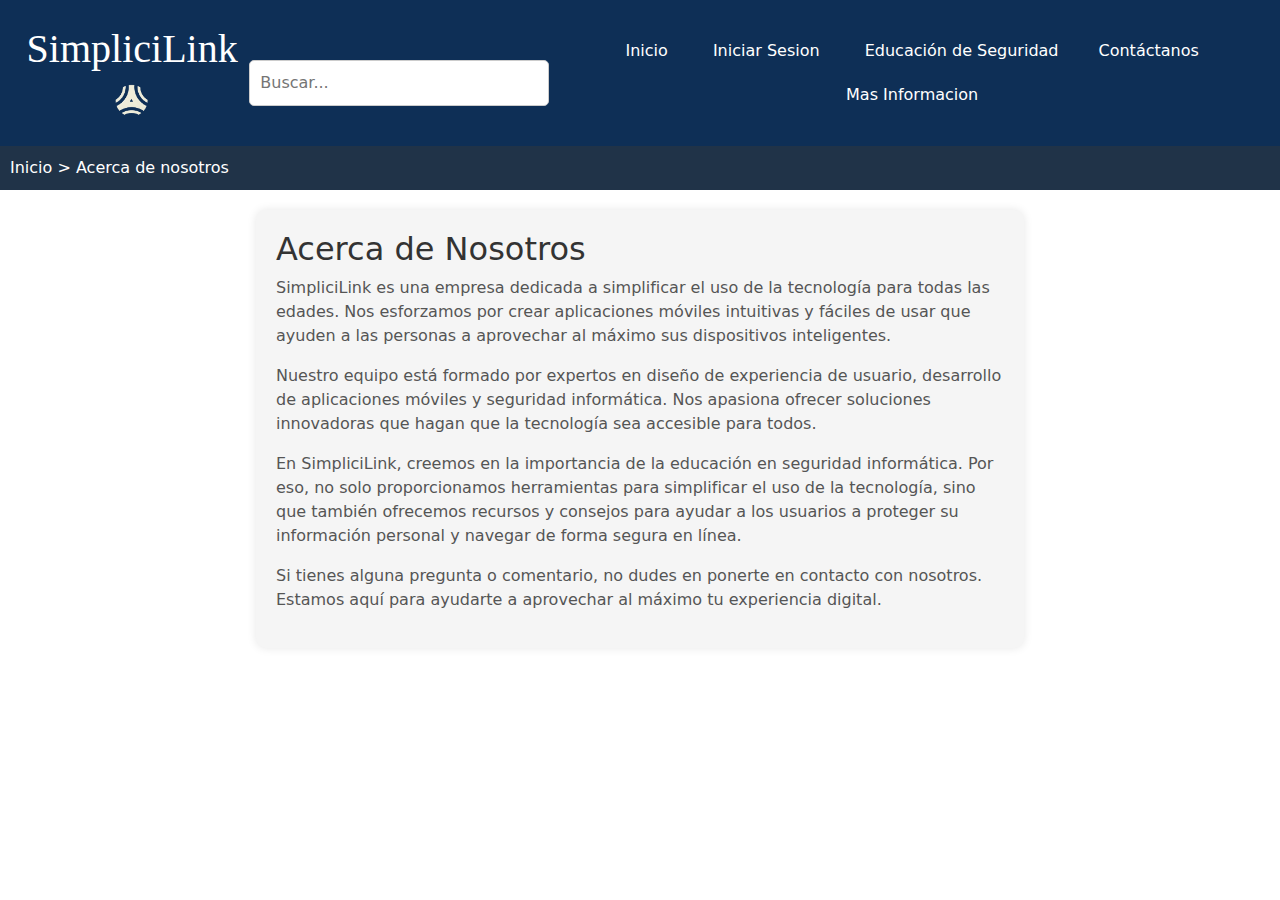
<file: Simple/acerca.html>
<!DOCTYPE html>
<html lang="es">

<head>
    <meta charset="UTF-8">
    <meta name="viewport" content="width=device-width, initial-scale=1.0">
    <meta name="viewport" content="width=device-width, initial-scale=1">
    <title>SimpliciLink - Tu Guía en el Mundo Digital</title>
    <link rel="stylesheet" href="css/index.css">
    <link rel="stylesheet" type="text/css" href="css/BarraBusqueda.css">
    <!--CDN BOOSTRAP -->
    <link rel="stylesheet" href="https://cdn.jsdelivr.net/npm/bootstrap@5.3.2/dist/css/bootstrap.min.css">
</head>
<body>
    <header>
        <h1 id="logo">SimpliciLink<img id="icon" src="iconos\icon.png" href="index.html" ></h1>
        <!--Aquí comienza la barra de busqueda-->
<div class="search-container">
    <input type="text" id="searchInput" oninput="search()" placeholder="Buscar...">
    <div id="searchResults" class="search-results-container">
        <!-- Aquí se mostrarán los resultados de la búsqueda -->
    </div>
</div>
<script src="BarraBusqueda.js"></script>
<!--Y Aquí termina-->
        <nav>
        <ul>
            <li><a href="index.html">Inicio</a></li>
            <li><a href="login.html">Iniciar Sesion</a></li>
            <li><a href="educacion.html">Educación de Seguridad</a>
            <li><a href="contacto.html">Contáctanos</a></li>
            <li><a href="acerca.html">Mas Informacion</a>
                <ul>
                    <li><a href="acerca.html">Acerca de nosotros</a></li>
                    <li><a href="terminos.html">Terminos y condiciones</a></li>
                    <li><a href="descargas.html">Descargas</a></li>
                </ul>
            </li>
        </ul>
    </nav>
    </header>
    <!-- Breadcrumb -->
<div id="breadcrumb">
        <a href="index.html">Inicio</a> > <a href="acerca.html">Acerca de nosotros</a>
    </div>
     <div class="content">
        <h2>Acerca de Nosotros</h2>
        <p>SimpliciLink es una empresa dedicada a simplificar el uso de la tecnología para todas las edades. Nos esforzamos por crear aplicaciones móviles intuitivas y fáciles de usar que ayuden a las personas a aprovechar al máximo sus dispositivos inteligentes.</p>
        <p>Nuestro equipo está formado por expertos en diseño de experiencia de usuario, desarrollo de aplicaciones móviles y seguridad informática. Nos apasiona ofrecer soluciones innovadoras que hagan que la tecnología sea accesible para todos.</p>
        <p>En SimpliciLink, creemos en la importancia de la educación en seguridad informática. Por eso, no solo proporcionamos herramientas para simplificar el uso de la tecnología, sino que también ofrecemos recursos y consejos para ayudar a los usuarios a proteger su información personal y navegar de forma segura en línea.</p>
        <p>Si tienes alguna pregunta o comentario, no dudes en ponerte en contacto con nosotros. Estamos aquí para ayudarte a aprovechar al máximo tu experiencia digital.</p>
    </div>
</html>
</file>
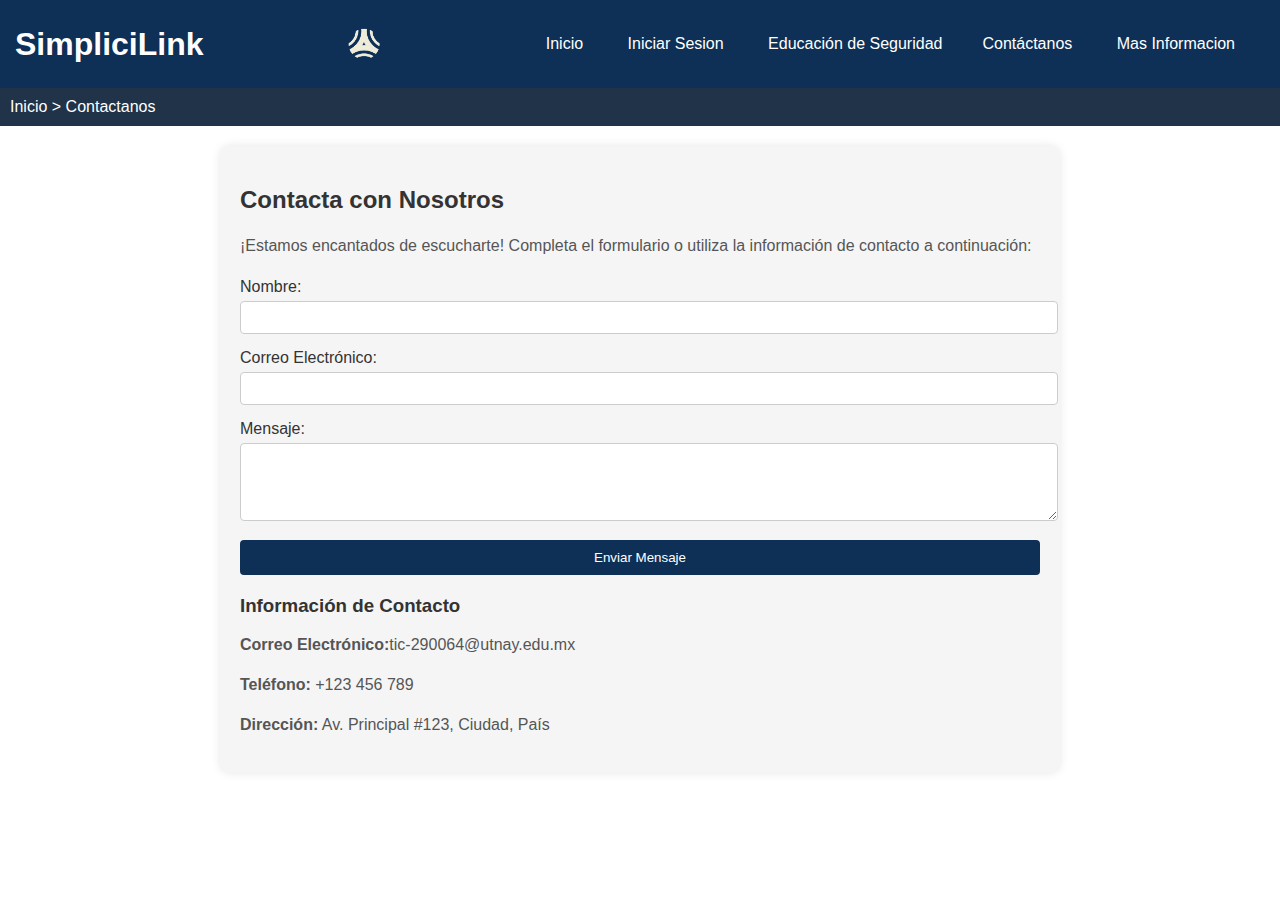
<file: Simple/contacto.html>
<!DOCTYPE html>
<html lang="es">

<head>
    <meta charset="UTF-8">
    <meta name="viewport" content="width=device-width, initial-scale=1.0">
    <title>Contactanos - SimpliciLink</title>
    <link rel="stylesheet" href="css/contacto.css">
</head>

<body>

    <header>
        <h1 id="logo">SimpliciLink</h1><img id="icon" src="iconos\icon.png" href="index.html">
</div>
<script src="BarraBusqueda.js"></script>
<!--Y Aquí termina-->
         <nav>
        <ul>
            <li><a href="index.html">Inicio</a></li>
            <li><a href="login.html">Iniciar Sesion</a></li>
            <li><a href="educacion.html">Educación de Seguridad</a>
            <li><a href="contacto.html">Contáctanos</a></li>
            <li><a href="acerca.html">Mas Informacion</a>
                <ul>
                    <li><a href="acerca.html">Acerca de nosotros</a></li>
                    <li><a href="terminos.html">Terminos y condiciones</a></li>
                    <li><a href="descargas.html">Descargas</a></li>
                </ul>
            </li>
        </ul>
    </nav>
    </header>
<!-- Breadcrumb -->
<div id="breadcrumb">
        <a href="index.html">Inicio</a> > <a href="contacto.html">Contactanos</a>
    </div>
    <div class="content">
        <h2>Contacta con Nosotros</h2>
        <p>¡Estamos encantados de escucharte! Completa el formulario o utiliza la información de contacto a continuación:</p>

        <!-- Formulario de Contacto -->
        <form action="#" method="post">
            <label for="nombre">Nombre:</label>
            <input type="text" id="nombre" name="nombre" required>

            <label for="email">Correo Electrónico:</label>
            <input type="email" id="email" name="email" required>

            <label for="mensaje">Mensaje:</label>
            <textarea id="mensaje" name="mensaje" rows="4" required></textarea>

            <button type="submit">Enviar Mensaje</button>
        </form>

        <!-- Información de Contacto -->
        <div class="info-contacto">
            <h3>Información de Contacto</h3>
            <p><strong>Correo Electrónico:</strong>tic-290064@utnay.edu.mx</p>
            <p><strong>Teléfono:</strong> +123 456 789</p>
            <p><strong>Dirección:</strong> Av. Principal #123, Ciudad, País</p>
        </div>
    </div>

    <script src="https://cdn.jsdelivr.net/npm/@popperjs/core@2.11.8/dist/umd/popper.min.js"
        integrity="sha384-I7E8VVD/ismYTF4hNIPjVp/Zjvgyol6VFvRkX/vR+Vc4jQkC+hVqc2pM8ODewa9r"
        crossorigin="anonymous"></script>
    <script src="https://cdn.jsdelivr.net/npm/bootstrap@5.3.2/dist/js/bootstrap.min.js"
        integrity="sha384-BBtl+eGJRgqQAUMxJ7pMwbEyER4l1g+O15P+16Ep7Q9Q+zqX6gSbd85u4mG4QzX+"
        crossorigin="anonymous"></script>
</body>

</html>
</file>
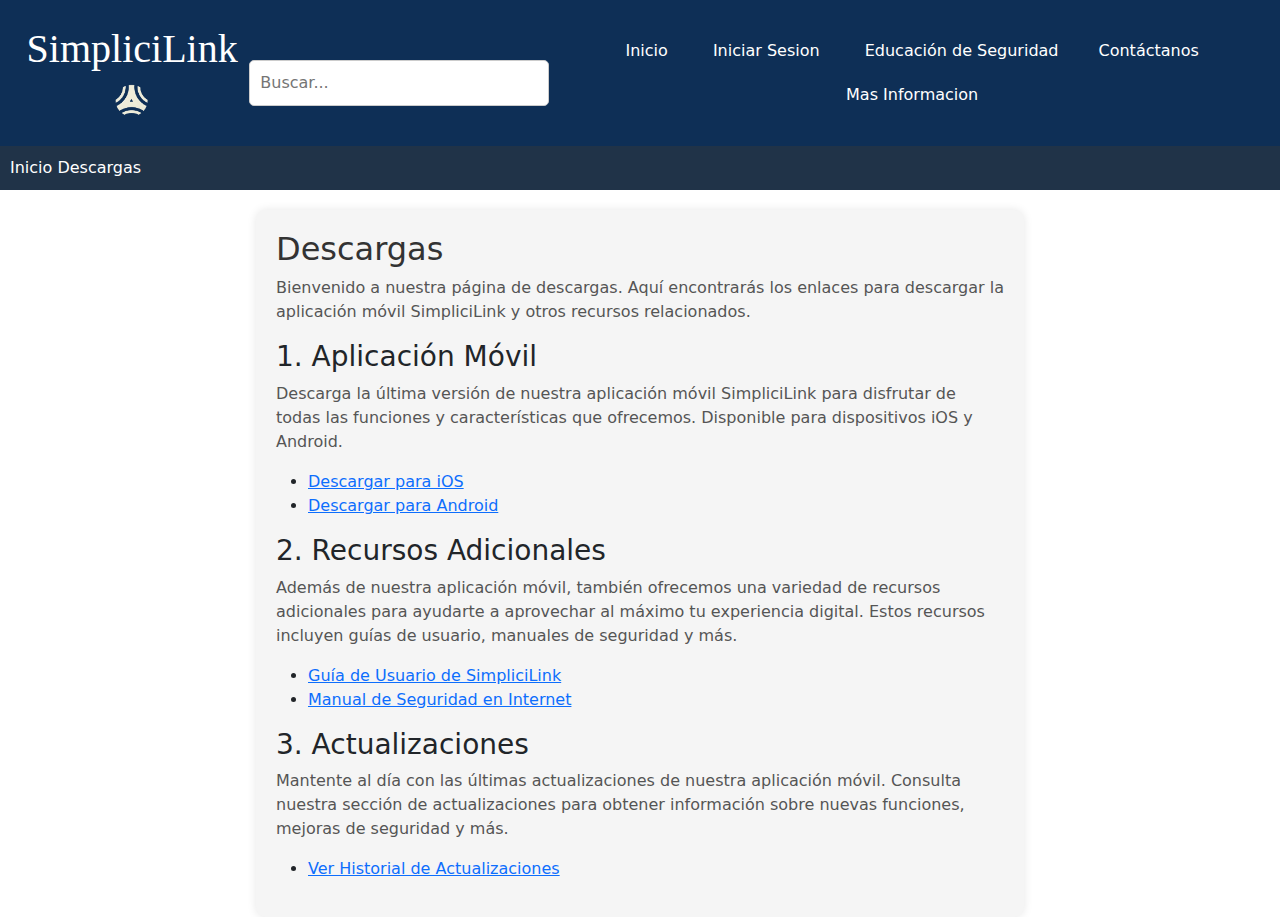
<file: Simple/descargas.html>
<!DOCTYPE html>
<html lang="es">

<head>
    <meta charset="UTF-8">
    <meta name="viewport" content="width=device-width, initial-scale=1.0">
    <meta name="viewport" content="width=device-width, initial-scale=1">
    <title>Simplicilink -- Descargas</title>
    <link rel="stylesheet" href="css/index.css">
    <link rel="stylesheet" type="text/css" href="css/BarraBusqueda.css">
    <!--CDN BOOSTRAP -->
    <link rel="stylesheet" href="https://cdn.jsdelivr.net/npm/bootstrap@5.3.2/dist/css/bootstrap.min.css">
</head>
<body>
    <header>
        <h1 id="logo">SimpliciLink<img id="icon" src="iconos\icon.png" href="index.html" ></h1>
        <!--Aquí comienza la barra de busqueda-->
<div class="search-container">
    <input type="text" id="searchInput" oninput="search()" placeholder="Buscar...">
    <div id="searchResults" class="search-results-container">
        <!-- Aquí se mostrarán los resultados de la búsqueda -->
    </div>
</div>
<script src="BarraBusqueda.js"></script>
<!--Y Aquí termina-->
        <nav>
        <ul>
            <li><a href="index.html">Inicio</a></li>
            <li><a href="login.html">Iniciar Sesion</a></li>
            <li><a href="educacion.html">Educación de Seguridad</a>
            <li><a href="contacto.html">Contáctanos</a></li>
            <li><a href="acerca.html">Mas Informacion</a>
                <ul>
                    <li><a href="acerca.html">Acerca de nosotros</a></li>
                    <li><a href="terminos.html">Terminos y condiciones</a></li>
                    <li><a href="descargas.html">Descargas</a></li>

                </ul>
            </li>
        </ul>
    </nav>
    </header>
    <!-- Breadcrumb -->
<div id="breadcrumb">
        <a href="index.html">Inicio</a> <a href=descargas.html>Descargas</a>
    </div>

      <div class="content">
        <h2>Descargas</h2>
        <p>Bienvenido a nuestra página de descargas. Aquí encontrarás los enlaces para descargar la aplicación móvil SimpliciLink y otros recursos relacionados.</p>
        
        <h3>1. Aplicación Móvil</h3>
        <p>Descarga la última versión de nuestra aplicación móvil SimpliciLink para disfrutar de todas las funciones y características que ofrecemos. Disponible para dispositivos iOS y Android.</p>
        <ul>
            <li><a href="#">Descargar para iOS</a></li>
            <li><a href="#">Descargar para Android</a></li>
        </ul>
        
        <h3>2. Recursos Adicionales</h3>
        <p>Además de nuestra aplicación móvil, también ofrecemos una variedad de recursos adicionales para ayudarte a aprovechar al máximo tu experiencia digital. Estos recursos incluyen guías de usuario, manuales de seguridad y más.</p>
        <ul>
            <li><a href="#">Guía de Usuario de SimpliciLink</a></li>
            <li><a href="#">Manual de Seguridad en Internet</a></li>
        </ul>
        
        <h3>3. Actualizaciones</h3>
        <p>Mantente al día con las últimas actualizaciones de nuestra aplicación móvil. Consulta nuestra sección de actualizaciones para obtener información sobre nuevas funciones, mejoras de seguridad y más.</p>
        <ul>
            <li><a href="#">Ver Historial de Actualizaciones</a></li>
        </ul>
    </div>

    <footer>
        <!-- Pie de página -->
    </footer>

</body>

</html>
</file>
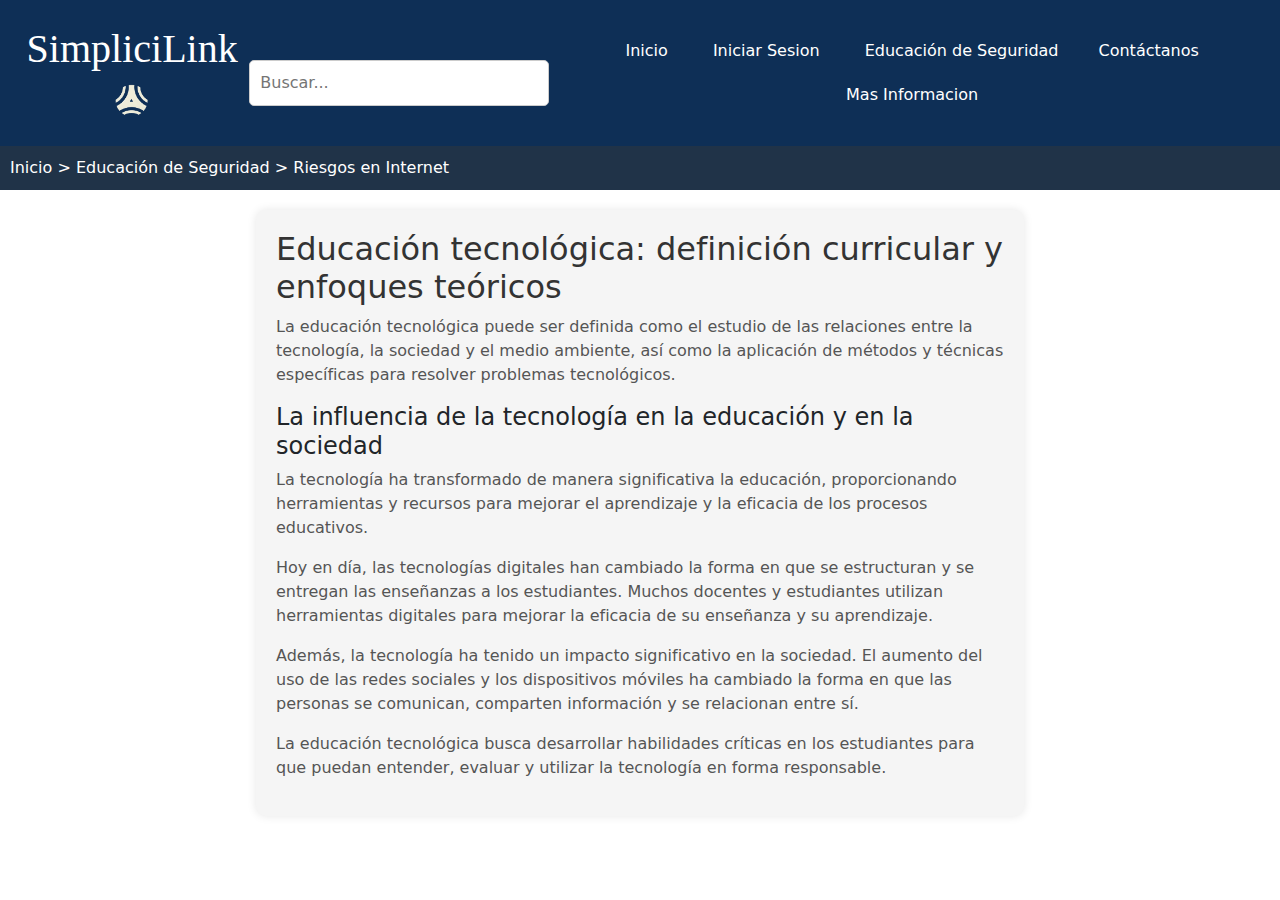
<file: Simple/educacion.html>
<!DOCTYPE html>
<html lang="es">

<head>
    <meta charset="UTF-8">
    <meta name="viewport" content="width=device-width, initial-scale=1.0">
    <meta name="viewport" content="width=device-width, initial-scale=1">
    <title>SimpliciLink -Educacion</title>
    <link rel="stylesheet" href="css/index.css">
    <link rel="stylesheet" type="text/css" href="css/BarraBusqueda.css">
    <!--CDN BOOSTRAP -->
    <link rel="stylesheet" href="https://cdn.jsdelivr.net/npm/bootstrap@5.3.2/dist/css/bootstrap.min.css">
</head>
<body>
    <header>
        <h1 id="logo">SimpliciLink<img id="icon" src="iconos\icon.png" href="index.html" ></h1>
        <!--Aquí comienza la barra de busqueda-->
<div class="search-container">
    <input type="text" id="searchInput" oninput="search()" placeholder="Buscar...">
    <div id="searchResults" class="search-results-container">
        <!-- Aquí se mostrarán los resultados de la búsqueda -->
    </div>
</div>
<script src="BarraBusqueda.js"></script>
<!--Y Aquí termina-->
        <nav>
        <ul>
            <li><a href="index.html">Inicio</a></li>
            <li><a href="login.html">Iniciar Sesion</a></li>
            <li><a href="educacion.html">Educación de Seguridad</a>
            <li><a href="contacto.html">Contáctanos</a></li>
            <li><a href="acerca.html">Mas Informacion</a>
                <ul>
                    <li><a href="acerca.html">Acerca de nosotros</a></li>
                    <li><a href="terminos.html">Terminos y condiciones</a></li>
                    <li><a href="descargas.html">Descargas</a></li>
                </ul>
            </li>
        </ul>
    </nav>
    </header>
    <!-- Breadcrumb -->
<div id="breadcrumb">
        <a href="index.html">Inicio</a> > <a href="educacion.html">Educación de Seguridad</a> > Riesgos en Internet
    </div>
    <div class="content">
         <h2>Educación tecnológica: definición curricular y enfoques teóricos</h2>
         <p>La educación tecnológica puede ser definida como el estudio de las relaciones entre la tecnología, la sociedad y el medio ambiente, así como la aplicación de métodos y técnicas específicas para resolver problemas tecnológicos.</p>
         <h4>La influencia de la tecnología en la educación y en la sociedad</h4> 
         <p>La tecnología ha transformado de manera significativa la educación, proporcionando herramientas y recursos para mejorar el aprendizaje y la eficacia de los procesos educativos.</p>
         <p>Hoy en día, las tecnologías digitales han cambiado la forma en que se estructuran y se entregan las enseñanzas a los estudiantes. Muchos docentes y estudiantes utilizan herramientas digitales para mejorar la eficacia de su enseñanza y su aprendizaje.</p>
         <p>Además, la tecnología ha tenido un impacto significativo en la sociedad. El aumento del uso de las redes sociales y los dispositivos móviles ha cambiado la forma en que las personas se comunican, comparten información y se relacionan entre sí.</p>
         <p>La educación tecnológica busca desarrollar habilidades críticas en los estudiantes para que puedan entender, evaluar y utilizar la tecnología en forma responsable.</p>

    </div>

</html>
</file>
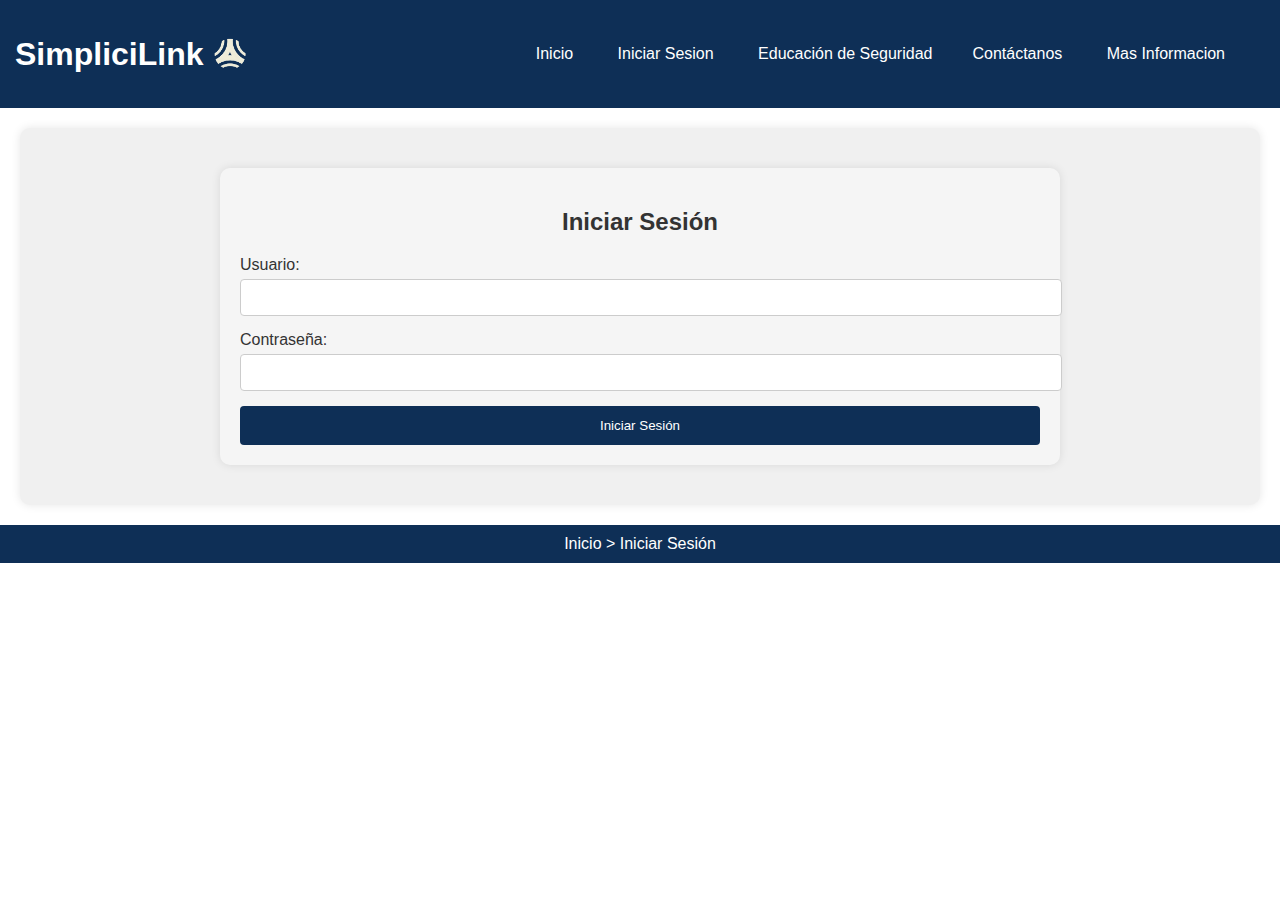
<file: Simple/login.html>
<!DOCTYPE html>
<html lang="es">

<head>
    <meta charset="UTF-8">
    <meta name="viewport" content="width=device-width, initial-scale=1.0">
    <title>SimpliciLink - Iniciar Sesión</title>
    <link rel="stylesheet" href="css/login.css">
</head>

<body>

    <header>
        <div id="logo-container">
            <h1 id="logo">SimpliciLink</h1>
            <img id="icon" src="iconos/icon.png" alt="Icono de la aplicación">
        </div>
        <nav>
             <nav>
        <ul>
            <li><a href="index.html">Inicio</a></li>
            <li><a href="login.html">Iniciar Sesion</a></li>
            <li><a href="educacion.html">Educación de Seguridad</a>
            <li><a href="contacto.html">Contáctanos</a></li>
            <li><a href="acerca.html">Mas Informacion</a>
                <ul>
                    <li><a href="acerca.html">Acerca de nosotros</a></li>
                    <li><a href="terminos.html">Terminos y condiciones</a></li>
                    <li><a href="descargas.html">Descargas</a></li>
                </ul>
            </li>
        </ul>
    </nav>
        </nav>
    </header>

    <div id="content-container">
        <div class="content">
            <h2>Iniciar Sesión</h2>
            <form action="#" method="post">
                <label for="username">Usuario:</label>
                <input type="text" id="username" name="username" required>

                <label for="password">Contraseña:</label>
                <input type="password" id="password" name="password" required>

                <button type="submit">Iniciar Sesión</button>
            </form>
        </div>
    </div>

    <!-- Breadcrumb -->
    <div id="breadcrumb">
        <a href="index.html">Inicio</a> > Iniciar Sesión
    </div>

    <script>
        // Puedes agregar cualquier script específico para la página de inicio de sesión
    </script>

</body>

</html>
</file>
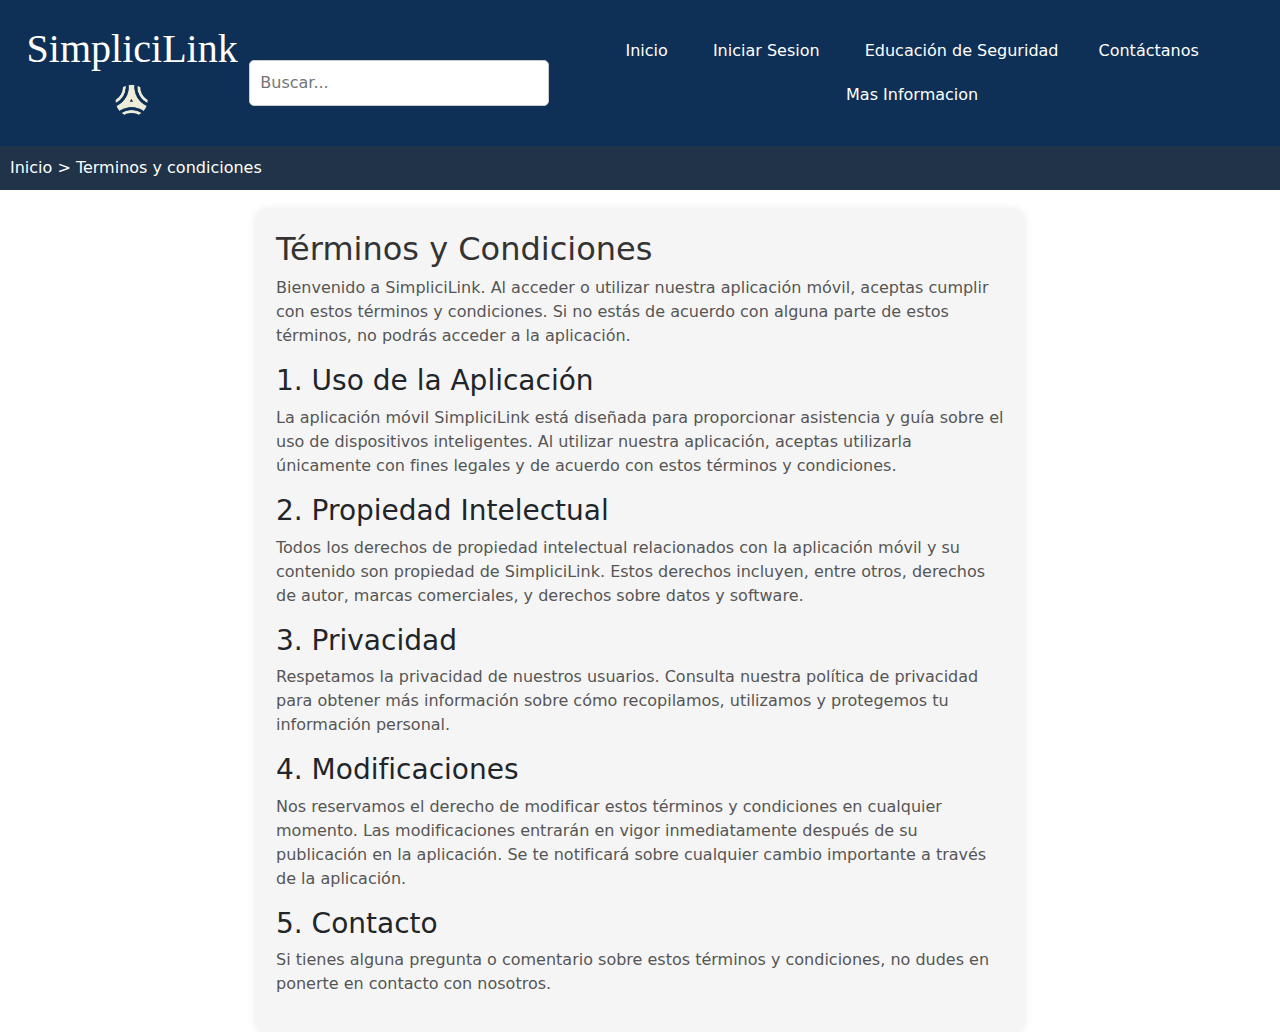
<file: Simple/terminos.html>
<!DOCTYPE html>
<html lang="es">

<head>
    <meta charset="UTF-8">
    <meta name="viewport" content="width=device-width, initial-scale=1.0">
    <meta name="viewport" content="width=device-width, initial-scale=1">
    <title>SimpliciLink - Tu Guía en el Mundo Digital</title>
    <link rel="stylesheet" href="css/index.css">
    <link rel="stylesheet" type="text/css" href="css/BarraBusqueda.css">
    <!--CDN BOOSTRAP -->
    <link rel="stylesheet" href="https://cdn.jsdelivr.net/npm/bootstrap@5.3.2/dist/css/bootstrap.min.css">
</head>
<body>
    <header>
        <h1 id="logo">SimpliciLink<img id="icon" src="iconos\icon.png" href="index.html" ></h1>
        <!--Aquí comienza la barra de busqueda-->
<div class="search-container">
    <input type="text" id="searchInput" oninput="search()" placeholder="Buscar...">
    <div id="searchResults" class="search-results-container">
        <!-- Aquí se mostrarán los resultados de la búsqueda -->
    </div>
</div>
<script src="BarraBusqueda.js"></script>
<!--Y Aquí termina-->
        <nav>
        <ul>
            <li><a href="index.html">Inicio</a></li>
            <li><a href="login.html">Iniciar Sesion</a></li>
            <li><a href="educacion.html">Educación de Seguridad</a>
            <li><a href="contacto.html">Contáctanos</a></li>
            <li><a href="acerca.html">Mas Informacion</a>
                <ul>
                    <li><a href="acerca.html">Acerca de nosotros</a></li>
                    <li><a href="terminos.html">Terminos y condiciones</a></li>
                    <li><a href="descargas.html">Descargas</a></li>
                </ul>
            </li>
        </ul>
    </nav>
    </header>
    <!-- Breadcrumb -->
<div id="breadcrumb">
        <a href="index.html">Inicio</a> > <a href="terminos.html">Terminos y condiciones</a>
    </div>
     <div class="content">
        <h2>Términos y Condiciones</h2>
        <p>Bienvenido a SimpliciLink. Al acceder o utilizar nuestra aplicación móvil, aceptas cumplir con estos términos y condiciones. Si no estás de acuerdo con alguna parte de estos términos, no podrás acceder a la aplicación.</p>
        
        <h3>1. Uso de la Aplicación</h3>
        <p>La aplicación móvil SimpliciLink está diseñada para proporcionar asistencia y guía sobre el uso de dispositivos inteligentes. Al utilizar nuestra aplicación, aceptas utilizarla únicamente con fines legales y de acuerdo con estos términos y condiciones.</p>
        
        <h3>2. Propiedad Intelectual</h3>
        <p>Todos los derechos de propiedad intelectual relacionados con la aplicación móvil y su contenido son propiedad de SimpliciLink. Estos derechos incluyen, entre otros, derechos de autor, marcas comerciales, y derechos sobre datos y software.</p>
        
        <h3>3. Privacidad</h3>
        <p>Respetamos la privacidad de nuestros usuarios. Consulta nuestra política de privacidad para obtener más información sobre cómo recopilamos, utilizamos y protegemos tu información personal.</p>
        
        <h3>4. Modificaciones</h3>
        <p>Nos reservamos el derecho de modificar estos términos y condiciones en cualquier momento. Las modificaciones entrarán en vigor inmediatamente después de su publicación en la aplicación. Se te notificará sobre cualquier cambio importante a través de la aplicación.</p>
        
        <h3>5. Contacto</h3>
        <p>Si tienes alguna pregunta o comentario sobre estos términos y condiciones, no dudes en ponerte en contacto con nosotros.</p>
    </div>
</html>
</file>
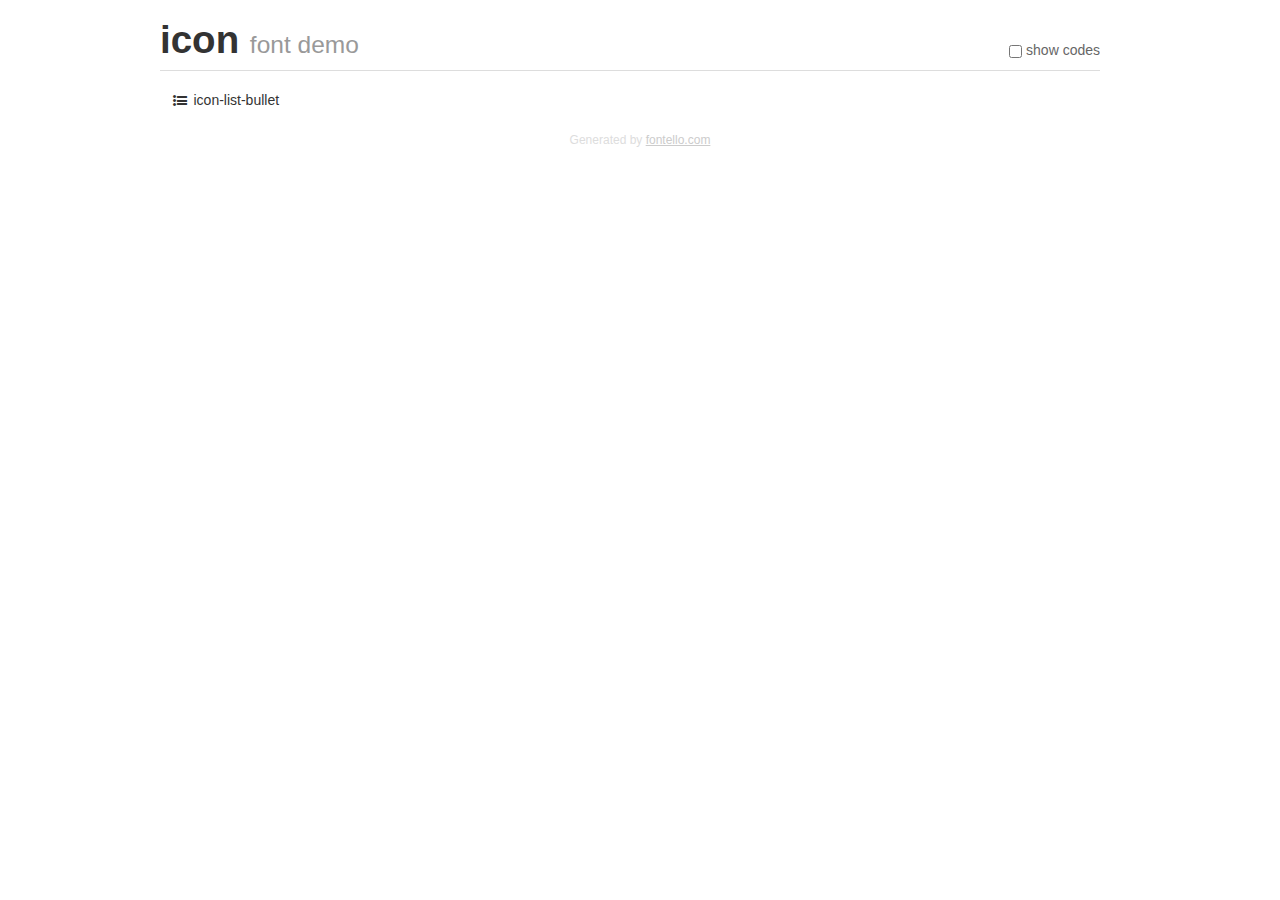
<file: Simple/css/fontello-49ea0847/demo.html>
<!DOCTYPE html>
<html>
  <head>
  <!--[if lt IE 9]><script language="javascript" type="text/javascript" src="//html5shim.googlecode.com/svn/trunk/html5.js"></script><![endif]-->
  <meta charset="UTF-8">
  <style>
    html {
      font-size: 100%;
      -webkit-text-size-adjust: 100%;
      -ms-text-size-adjust: 100%;
    }
    a:focus {
      outline: thin dotted #333;
      outline: 5px auto -webkit-focus-ring-color;
      outline-offset: -2px;
    }
    a:hover,
    a:active {
      outline: 0;
    }
    input {
      margin: 0;
      font-size: 100%;
      vertical-align: middle;
      *overflow: visible;
      line-height: normal;
    }
    input::-moz-focus-inner {
      padding: 0;
      border: 0;
    }
    body {
      margin: 0;
      font-family: "Helvetica Neue", Helvetica, Arial, sans-serif;
      font-size: 14px;
      line-height: 20px;
      color: #333;
      background-color: #fff;
    }
    a {
      color: #08c;
      text-decoration: none;
    }
    a:hover {
      color: #005580;
      text-decoration: underline;
    }
    .row {
      margin-left: -20px;
      *zoom: 1;
    }
    .row:before,
    .row:after {
      display: table;
      content: "";
      line-height: 0;
    }
    .row:after {
      clear: both;
    }
    .span3 {
      float: left;
      min-height: 1px;
      margin-left: 20px;
      width: 220px;
    }
    .container {
      width: 940px;
      margin-right: auto;
      margin-left: auto;
      *zoom: 1;
    }
    .container:before,
    .container:after {
      display: table;
      content: "";
      line-height: 0;
    }
    .container:after {
      clear: both;
    }
    small {
      font-size: 85%;
    }
    h1 {
      margin: 10px 0;
      font-family: inherit;
      font-weight: bold;
      line-height: 20px;
      color: inherit;
      text-rendering: optimizelegibility;
      line-height: 40px;
      font-size: 38.5px;
    }
    h1 small {
      font-weight: normal;
      line-height: 1;
      color: #999;
      font-size: 24.5px;
    }

    body {
      margin-top: 90px;
    }
    .header {
      position: fixed;
      top: 0;
      left: 50%;
      margin-left: -480px;
      background-color: #fff;
      border-bottom: 1px solid #ddd;
      padding-top: 10px;
      z-index: 10;
    }
    .footer {
      color: #ddd;
      font-size: 12px;
      text-align: center;
      margin-top: 20px;
    }
    .footer a {
      color: #ccc;
      text-decoration: underline;
    }
    .the-icons {
      font-size: 14px;
      line-height: 24px;
    }
    .switch {
      position: absolute;
      right: 0;
      bottom: 10px;
      color: #666;
    }
    .switch input {
      margin-right: 0.3em;
    }
    .codesOn .i-name {
      display: none;
    }
    .codesOn .i-code {
      display: inline;
    }
    .i-code {
      display: none;
    }
    @font-face {
      font-family: 'icon';
      src: url('./font/icon.eot?43077760');
      src: url('./font/icon.eot?43077760#iefix') format('embedded-opentype'),
           url('./font/icon.woff?43077760') format('woff'),
           url('./font/icon.ttf?43077760') format('truetype'),
           url('./font/icon.svg?43077760#icon') format('svg');
      font-weight: normal;
      font-style: normal;
    }
    .demo-icon {
      font-family: "icon";
      font-style: normal;
      font-weight: normal;
      speak: never;
     
      display: inline-block;
      text-decoration: inherit;
      width: 1em;
      margin-right: .2em;
      text-align: center;
      /* opacity: .8; */
     
      /* For safety - reset parent styles, that can break glyph codes*/
      font-variant: normal;
      text-transform: none;
     
      /* fix buttons height, for twitter bootstrap */
      line-height: 1em;
     
      /* Animation center compensation - margins should be symmetric */
      /* remove if not needed */
      margin-left: .2em;
     
      /* You can be more comfortable with increased icons size */
      /* font-size: 120%; */
     
      /* Font smoothing. That was taken from TWBS */
      -webkit-font-smoothing: antialiased;
      -moz-osx-font-smoothing: grayscale;
     
      /* Uncomment for 3D effect */
      /* text-shadow: 1px 1px 1px rgba(127, 127, 127, 0.3); */
    }
    </style>
    <link rel="stylesheet" href="css/animation.css"><!--[if IE 7]><link rel="stylesheet" href="css/" + font.fontname + "-ie7.css"><![endif]-->
    <script>
      function toggleCodes(on) {
        var obj = document.getElementById('icons');
      
        if (on) {
          obj.className += ' codesOn';
        } else {
          obj.className = obj.className.replace(' codesOn', '');
        }
      }
    </script>
  </head>
  <body>
    <div class="container header">
      <h1>icon <small>font demo</small></h1>
      <label class="switch">
        <input type="checkbox" onclick="toggleCodes(this.checked)">show codes
      </label>
    </div>
    <div class="container" id="icons">
      <div class="row">
        <div class="span3" title="Code: 0xf0ca">
          <i class="demo-icon icon-list-bullet">&#xf0ca;</i> <span class="i-name">icon-list-bullet</span><span class="i-code">0xf0ca</span>
        </div>
      </div>
    </div>
    <div class="container footer">Generated by <a href="https://fontello.com">fontello.com</a></div>
  </body>
</html>
</file>
<file: Simple/css/index.css>
/* styles.css */

body {
    font-family: 'Arial', sans-serif;
    margin: 0;
    padding: 0;
    background-color: #ffffff;
    color: #000000;
}

header {
    background-color: #0E2F56;
    padding: 15px;
    text-align: center;
    color: #ffffff;
    display: flex;
    justify-content: space-between;
    align-items: center;
}

#logo {
    margin: 0;
    font-family: 'roboto';
    padding: 10px;
}

nav {
    background-color: #0E2F56;
    padding: 10px;
    text-align: center;
}

nav a {
    color: #ffffff;
    text-decoration: none;
    padding: 10px;
    display: inline-block;
}

nav a:hover {
    background-color: #173C68;
}

.content {
    width: 60%; /* Ajusta el ancho del contenido según sea necesario */
    padding: 20px;
    background-color: #F5F5F5;
    border-radius: 10px;
    box-shadow: 0 0 10px rgba(0, 0, 0, 0.1);
}

.content h2 {
    color: #333333;
    vertical-align: middle;

}

.content p {
    color: #555555;
    line-height: 1.5;
}


#login-popup {
    display: none;
    /* Posición y estilos del popup de inicio de sesión */
}

#breadcrumb {
    background-color: #203348;
    padding: 10px;
    color: #ffffff;
    margin-bottom: 20px;
}

#breadcrumb a {
    color: #ffffff;
    text-decoration: none;
}

#breadcrumb a:hover {
    text-decoration: underline;
}

#icon{
    vertical-align: middle;
    margin-left: auto; /* Espacio entre el texto y la imagen */
    height: 35px;
}

#content-container {
    background-color: #F5F5F5;
    padding: 20px;
    border-radius: 10px;
    margin: 20px 0;
}

.content {
    max-width: 800px;
    margin: 0 auto;
}

.content h2 {
    color: #333333;
}

.content p {
    color: #555555;
    line-height: 1.5;
}
/* index.css */

#carouselExampleAutoplaying {
    max-width: 70%; /* Puedes ajustar este valor según tus necesidades */
    height: auto;
    margin: 20px auto; /* Ajusta el margen superior e inferior para centrar verticalmente */
}

.carousel-inner img {
    width: 100%;
    height: auto;
}

/* Estilos para el menú de navegación con subcategoría */

nav ul {
    list-style: none;
    padding: 0;
    margin: 0;
}

nav ul li {
    display: inline-block;
    position: relative;
}

nav ul li a {
    display: block;
    padding: 10px 20px;
    text-decoration: none;
    color: #ffffff;
}

nav ul li:hover > ul {
    display: block;
}

nav ul ul {
    display: none;
    position: absolute;
    top: 100%;
    left: 0;
    background-color: #0E2F56;
    min-width: 200px;
}

nav ul ul li {
    display: block;
}

nav ul ul li a {
    padding: 10px 15px;
}

nav ul ul ul {
    top: 0;
    left: 100%;
    background-color: #173C68;
}

/* Estilos para la barra de búsqueda */

.search-container {
    display: flex;
    align-items: center;
}

#searchInput {
    padding: 10px;
    border: 1px solid #ccc;
    border-radius: 5px;
    margin-right: 10px;
    width: 300px;
}

.search-results-container {
    position: absolute;
    top: 100%;
    left: 0;
    width: 100%;
    background-color: #fff;
    border: 1px solid #ccc;
    border-top: none;
    display: none;
    z-index: 100;
    max-height: 200px;
    overflow-y: auto;
}

.search-results-container a {
    display: block;
    padding: 10px;
    color: #333;
    text-decoration: none;
}

.search-results-container a:hover {
    background-color: #f2f2f2;
}
</file>
<file: Simple/css/BarraBusqueda.css>
.search-container {
    position: relative;
    margin-top: 20px;
}

.search-results-container {
    position: absolute;
    top: 100%;
    left: 0;
    z-index: 999;
    background-color: #fff;
    border: 1px solid #ccc;
    border-top: none;
    box-shadow: 0 2px 5px rgba(0, 0, 0, 0.1);
    display: none;
}

.search-results-container ul {
    list-style-type: none;
    margin: 0;
    padding: 0;
}

.search-results-container li {
    padding: 10px;
    border-bottom: 1px solid #ccc;
}

.search-results-container li:last-child {
    border-bottom: none;
}
</file>
<file: Simple/css/contacto.css>
/* contactanos.css */

body {
    font-family: 'Arial', sans-serif;
    margin: 0;
    padding: 0;
    background-color: #ffffff;
    color: #000000;
}

header {
    background-color: #0E2F56;
    padding: 15px;
    text-align: center;
    color: #ffffff;
    display: flex;
    justify-content: space-between;
    align-items: center;
}

#logo-container {
    display: flex;
    align-items: center;
}

#logo {
    margin: 0;
    vertical-align: middle;
}

#icon {
    vertical-align: middle;
    margin-left: 10px;
    max-width: 35px;
    height: auto;
}

nav {
    background-color: #0E2F56;
    padding: 10px;
    text-align: center;
}

nav a {
    color: #ffffff;
    text-decoration: none;
    padding: 10px;
    display: inline-block;
}

nav a:hover {
    background-color: #173C68;
}

.content {
    max-width: 800px;
    margin: 20px auto;
    padding: 20px;
    background-color: #F5F5F5;
    border-radius: 10px;
    box-shadow: 0 0 10px rgba(0, 0, 0, 0.1);
}

.content h2 {
    color: #333333;
}

.content p {
    color: #555555;
    line-height: 1.5;
}

form {
    margin-top: 20px;
}

label {
    display: block;
    margin-bottom: 5px;
    color: #333333;
}

input,
textarea {
    width: 100%;
    padding: 8px;
    margin-bottom: 15px;
    border: 1px solid #ccc;
    border-radius: 4px;
}

button {
    background-color: #0E2F56;
    color: #ffffff;
    padding: 10px;
    border: none;
    border-radius: 4px;
    cursor: pointer;
    width: 100%;
}

button:hover {
    background-color: #173C68;
}

.info-contacto {
    margin-top: 20px;
}

.info-contacto h3 {
    color: #333333;
    margin-bottom: 10px;
}

.info-contacto p {
    color: #555555;
}
/* Estilos comunes para las páginas con el menú integrado */

body {
    font-family: 'Arial', sans-serif;
    margin: 0;
    padding: 0;
    background-color: #ffffff;
    color: #000000;
}

header {
    background-color: #0E2F56;
    padding: 15px;
    text-align: center;
    color: #ffffff;
    display: flex;
    justify-content: space-between;
    align-items: center;
}

#logo-container {
    display: flex;
    align-items: center;
}

#logo {
    margin: 0;
    vertical-align: middle;
}

#icon {
    vertical-align: middle;
    margin-left: 10px;
    max-width: 35px;
    height: auto;
}

nav {
    background-color: #0E2F56;
    padding: 10px;
    text-align: center;
}

nav a {
    color: #ffffff;
    text-decoration: none;
    padding: 10px;
    display: inline-block;
}

nav a:hover {
    background-color: #173C68;
}

.content {
    max-width: 800px;
    margin: 20px auto;
    padding: 20px;
    background-color: #F5F5F5;
    border-radius: 10px;
    box-shadow: 0 0 10px rgba(0, 0, 0, 0.1);
}

.content h2 {
    color: #333333;
}

.content p {
    color: #555555;
    line-height: 1.5;
}

#breadcrumb {
    background-color: #203348;
    padding: 10px;
    color: #ffffff;
    margin-bottom: 20px;
}

#breadcrumb a {
    color: #ffffff;
    text-decoration: none;
}

#breadcrumb a:hover {
    text-decoration: underline;
}
nav ul {
    list-style: none;
    padding: 0;
    margin: 0;
}

nav ul li {
    display: inline-block;
    position: relative;
}

nav ul li a {
    display: block;
    padding: 10px 20px;
    text-decoration: none;
    color: #ffffff;
}

nav ul li:hover > ul {
    display: block;
}

nav ul ul {
    display: none;
    position: absolute;
    top: 100%;
    left: 0;
    background-color: #0E2F56;
    min-width: 200px;
}

nav ul ul li {
    display: block;
}

nav ul ul li a {
    padding: 10px 15px;
}

nav ul ul ul {
    top: 0;
    left: 100%;
    background-color: #173C68;
}
.search-container {
    display: flex;
    align-items: center;
}

#searchInput {
    padding: 10px;
    border: 1px solid #ccc;
    border-radius: 5px;
    margin-right: 10px;
    width: 300px;
}

.search-results-container {
    position: absolute;
    top: 100%;
    left: 0;
    width: 100%;
    background-color: #fff;
    border: 1px solid #ccc;
    border-top: none;
    display: none;
    z-index: 100;
    max-height: 200px;
    overflow-y: auto;
}

.search-results-container a {
    display: block;
    padding: 10px;
    color: #333;
    text-decoration: none;
}

.search-results-container a:hover {
    background-color: #f2f2f2;
}
</file>
<file: Simple/css/login.css>
/* login.css */

body {
    font-family: 'Arial', sans-serif;
    margin: 0;
    padding: 0;
    background-color: #ffffff;
    color: #000000;
}

header {
    background-color: #0E2F56;
    padding: 15px;
    text-align: center;
    color: #ffffff;
    display: flex;
    justify-content: space-between;
    align-items: center;
}

#logo-container {
    display: flex;
    align-items: center;
}

#logo {
    margin: 0;
    vertical-align: middle;
}

#icon {
    vertical-align: middle;
    margin-left: 10px;
    max-width: 35px;
    height: auto;
}

nav {
    background-color: #0E2F56;
    padding: 10px;
    text-align: center;
}

nav a {
    color: #ffffff;
    text-decoration: none;
    padding: 10px;
    display: inline-block;
}

nav a:hover {
    background-color: #173C68;
}

#container {
    display: flex;
    justify-content: center;
    align-items: center;
    height: 80vh; /* Ajusta la altura según sea necesario */
}

#content-container {
    background-color: #f0f0f0;
    padding: 20px;
    border-radius: 10px;
    margin: 20px;
    box-shadow: 0 0 10px rgba(0, 0, 0, 0.1);
}

.content {
    max-width: 400px;
    margin: 0 auto;
}

.content h2 {
    color: #0E2F56;
    text-align: center;
}

form {
    margin-top: 20px;
}

label {
    display: block;
    margin-bottom: 5px;
    color: #333333;
}

input {
    width: 100%;
    padding: 10px;
    margin-bottom: 15px;
    border: 1px solid #ccc;
    border-radius: 4px;
}

button {
    background-color: #0E2F56;
    color: #ffffff;
    padding: 12px;
    border: none;
    border-radius: 4px;
    cursor: pointer;
    width: 100%;
}

button:hover {
    background-color: #173C68;
}

#breadcrumb {
    background-color: #0E2F56;
    padding: 10px;
    color: #ffffff;
    margin-bottom: 20px;
}

#breadcrumb a {
    color: #ffffff;
    text-decoration: none;
}

#breadcrumb a:hover {
    text-decoration: underline;
}
/* Estilos comunes para las páginas con el menú integrado */

body {
    font-family: 'Arial', sans-serif;
    margin: 0;
    padding: 0;
    background-color: #ffffff;
    color: #000000;
}

header {
    background-color: #0E2F56;
    padding: 15px;
    text-align: center;
    color: #ffffff;
    display: flex;
    justify-content: space-between;
    align-items: center;
}

#logo-container {
    display: flex;
    align-items: center;
}

#logo {
    margin: 0;
    vertical-align: middle;
}

#icon {
    vertical-align: middle;
    margin-left: 10px;
    max-width: 35px;
    height: auto;
}

nav {
    background-color: #0E2F56;
    padding: 10px;
    text-align: center;
}

nav a {
    color: #ffffff;
    text-decoration: none;
    padding: 10px;
    display: inline-block;
}

nav a:hover {
    background-color: #173C68;
}

.content {
    max-width: 800px;
    margin: 20px auto;
    padding: 20px;
    background-color: #F5F5F5;
    border-radius: 10px;
    box-shadow: 0 0 10px rgba(0, 0, 0, 0.1);
}

.content h2 {
    color: #333333;
}

.content p {
    color: #555555;
    line-height: 1.5;
}

#breadcrumb {
    background-color: #0E2F56;
    padding: 10px;
    color: #ffffff;
    text-align: center;
    margin-bottom: 20px;
}

#breadcrumb a {
    color: #ffffff;
    text-decoration: none;
}

#breadcrumb a:hover {
    text-decoration: underline;
}
nav ul {
    list-style: none;
    padding: 0;
    margin: 0;
}

nav ul li {
    display: inline-block;
    position: relative;
}

nav ul li a {
    display: block;
    padding: 10px 20px;
    text-decoration: none;
    color: #ffffff;
}

nav ul li:hover > ul {
    display: block;
}

nav ul ul {
    display: none;
    position: absolute;
    top: 100%;
    left: 0;
    background-color: #0E2F56;
    min-width: 200px;
}

nav ul ul li {
    display: block;
}

nav ul ul li a {
    padding: 10px 15px;
}

nav ul ul ul {
    top: 0;
    left: 100%;
    background-color: #173C68;
}
</file>
<file: Simple/css/fontello-49ea0847/css/animation.css>
/*
   Animation example, for spinners
*/
.animate-spin {
  -moz-animation: spin 2s infinite linear;
  -o-animation: spin 2s infinite linear;
  -webkit-animation: spin 2s infinite linear;
  animation: spin 2s infinite linear;
  display: inline-block;
}
@-moz-keyframes spin {
  0% {
    -moz-transform: rotate(0deg);
    -o-transform: rotate(0deg);
    -webkit-transform: rotate(0deg);
    transform: rotate(0deg);
  }

  100% {
    -moz-transform: rotate(359deg);
    -o-transform: rotate(359deg);
    -webkit-transform: rotate(359deg);
    transform: rotate(359deg);
  }
}
@-webkit-keyframes spin {
  0% {
    -moz-transform: rotate(0deg);
    -o-transform: rotate(0deg);
    -webkit-transform: rotate(0deg);
    transform: rotate(0deg);
  }

  100% {
    -moz-transform: rotate(359deg);
    -o-transform: rotate(359deg);
    -webkit-transform: rotate(359deg);
    transform: rotate(359deg);
  }
}
@-o-keyframes spin {
  0% {
    -moz-transform: rotate(0deg);
    -o-transform: rotate(0deg);
    -webkit-transform: rotate(0deg);
    transform: rotate(0deg);
  }

  100% {
    -moz-transform: rotate(359deg);
    -o-transform: rotate(359deg);
    -webkit-transform: rotate(359deg);
    transform: rotate(359deg);
  }
}
@-ms-keyframes spin {
  0% {
    -moz-transform: rotate(0deg);
    -o-transform: rotate(0deg);
    -webkit-transform: rotate(0deg);
    transform: rotate(0deg);
  }

  100% {
    -moz-transform: rotate(359deg);
    -o-transform: rotate(359deg);
    -webkit-transform: rotate(359deg);
    transform: rotate(359deg);
  }
}
@keyframes spin {
  0% {
    -moz-transform: rotate(0deg);
    -o-transform: rotate(0deg);
    -webkit-transform: rotate(0deg);
    transform: rotate(0deg);
  }

  100% {
    -moz-transform: rotate(359deg);
    -o-transform: rotate(359deg);
    -webkit-transform: rotate(359deg);
    transform: rotate(359deg);
  }
}
</file>
